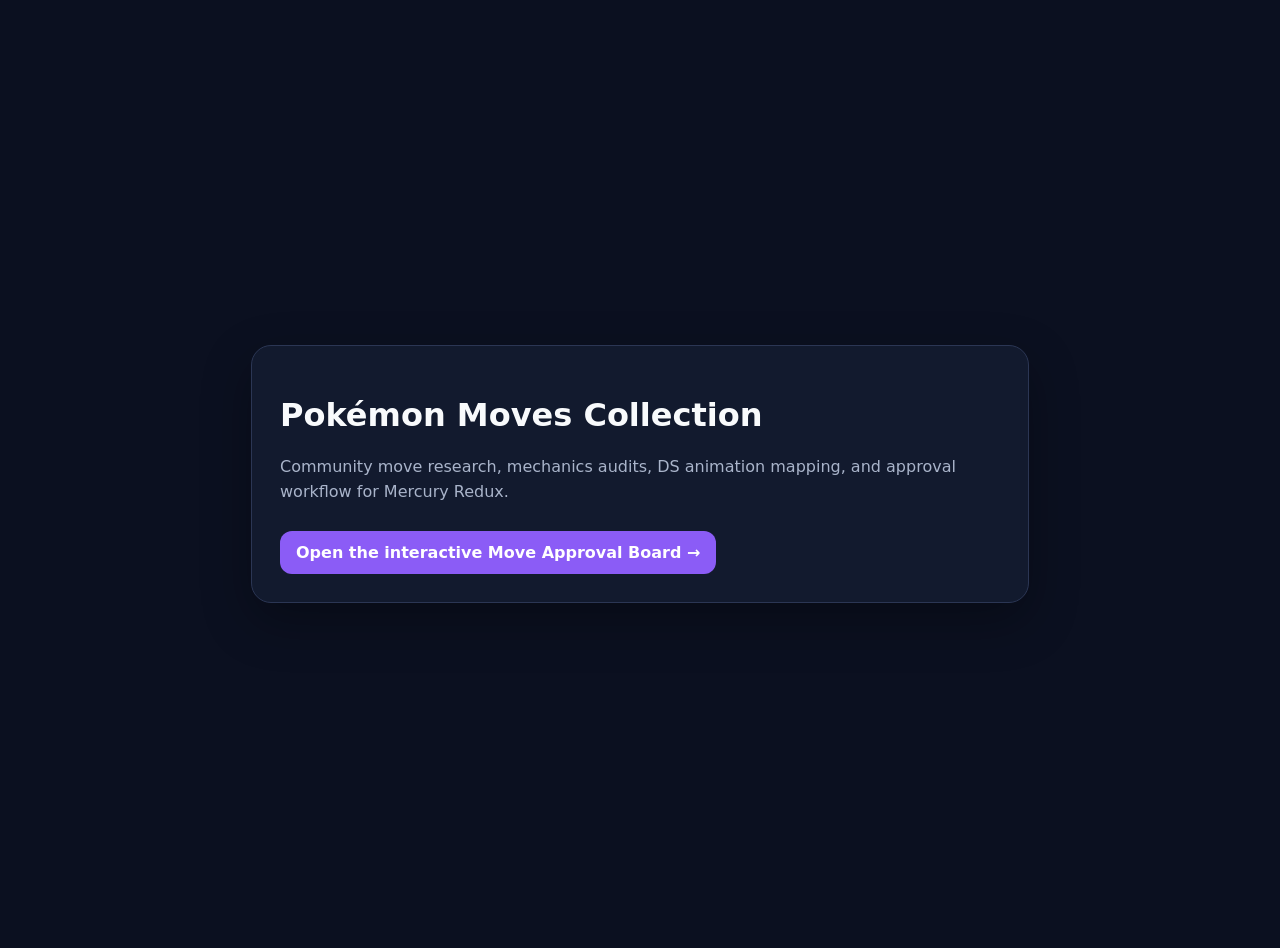
<file: docs/index.html>
<!doctype html>
<html lang="en">
<head>
  <meta charset="utf-8">
  <meta name="viewport" content="width=device-width,initial-scale=1">
  <title>Pokémon Moves Collection</title>
  <style>
    body{margin:0;font-family:system-ui,-apple-system,sans-serif;background:#0b1020;color:#f8fafc;display:grid;place-items:center;min-height:100vh;padding:24px}
    main{max-width:720px;background:#121a2e;border:1px solid #2b3654;border-radius:20px;padding:28px;box-shadow:0 18px 50px rgba(0,0,0,.3)}
    p{color:#a9b4ca;line-height:1.55}a{display:inline-block;margin-top:10px;background:#8b5cf6;color:white;text-decoration:none;font-weight:800;padding:12px 16px;border-radius:12px}
  </style>
</head>
<body>
  <main>
    <h1>Pokémon Moves Collection</h1>
    <p>Community move research, mechanics audits, DS animation mapping, and approval workflow for Mercury Redux.</p>
    <a href="./approval/">Open the interactive Move Approval Board →</a>
  </main>
</body>
</html>
</file>
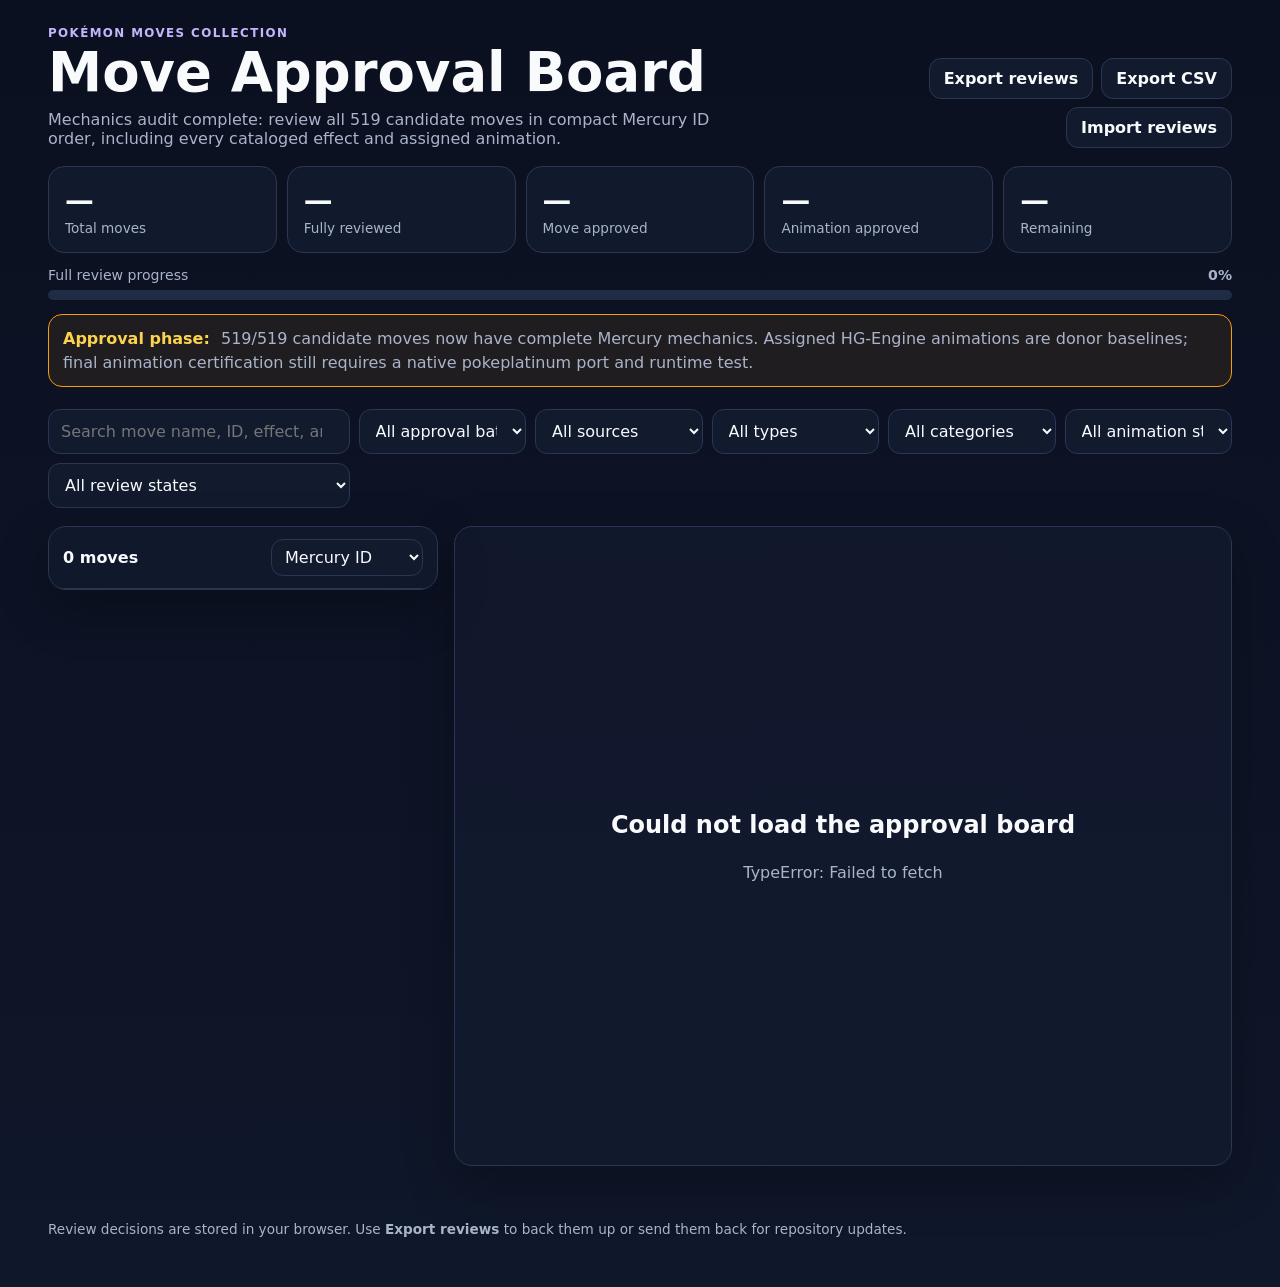
<file: docs/approval/index.html>
<!doctype html>
<html lang="en">
<head>
  <meta charset="utf-8">
  <meta name="viewport" content="width=device-width,initial-scale=1,viewport-fit=cover">
  <meta name="theme-color" content="#111827">
  <title>Pokémon Move Approval Board</title>
  <link rel="stylesheet" href="./styles.css">
</head>
<body>
  <header class="topbar">
    <div>
      <p class="eyebrow">Pokémon Moves Collection</p>
      <h1>Move Approval Board</h1>
      <p class="subtitle">Mechanics audit complete: review all 519 candidate moves in compact Mercury ID order, including every cataloged effect and assigned animation.</p>
    </div>
    <div class="top-actions">
      <button id="exportJsonBtn" class="button secondary">Export reviews</button>
      <button id="exportCsvBtn" class="button secondary">Export CSV</button>
      <label class="button secondary file-button">Import reviews<input id="importInput" type="file" accept=".json,application/json"></label>
    </div>
  </header>

  <section class="dashboard" aria-label="Review progress">
    <div class="metric"><strong id="totalCount">—</strong><span>Total moves</span></div>
    <div class="metric"><strong id="reviewedCount">—</strong><span>Fully reviewed</span></div>
    <div class="metric"><strong id="approvedCount">—</strong><span>Move approved</span></div>
    <div class="metric"><strong id="animationApprovedCount">—</strong><span>Animation approved</span></div>
    <div class="metric"><strong id="remainingCount">—</strong><span>Remaining</span></div>
  </section>

  <section class="progress-wrap">
    <div class="progress-label"><span>Full review progress</span><strong id="progressText">0%</strong></div>
    <div class="progress-track"><div id="progressBar" class="progress-bar"></div></div>
  </section>

  <section class="runtime-note" aria-label="Runtime certification note">
    <strong>Approval phase:</strong>
    <span>519/519 candidate moves now have complete Mercury mechanics. Assigned HG-Engine animations are donor baselines; final animation certification still requires a native pokeplatinum port and runtime test.</span>
  </section>

  <section class="filters">
    <input id="searchInput" class="control search" type="search" placeholder="Search move name, ID, effect, animation…">
    <select id="batchFilter" class="control"><option value="">All approval batches</option></select>
    <select id="sourceFilter" class="control"><option value="">All sources</option></select>
    <select id="typeFilter" class="control"><option value="">All types</option></select>
    <select id="categoryFilter" class="control">
      <option value="">All categories</option>
      <option>Physical</option><option>Special</option><option>Status</option>
    </select>
    <select id="animationFilter" class="control"><option value="">All animation states</option></select>
    <select id="reviewFilter" class="control">
      <option value="">All review states</option>
      <option value="unreviewed">Needs review</option>
      <option value="move-approved">Move approved</option>
      <option value="move-revise">Move needs changes</option>
      <option value="move-reject">Move rejected</option>
      <option value="animation-approved">Animation approved</option>
      <option value="animation-change">Animation needs change</option>
      <option value="fully-reviewed">Fully reviewed</option>
    </select>
  </section>

  <main class="workspace">
    <aside class="move-panel">
      <div class="panel-head">
        <strong id="visibleCount">0 moves</strong>
        <select id="sortSelect" class="mini-control" aria-label="Sort moves">
          <option value="id">Mercury ID</option>
          <option value="name">Name A–Z</option>
          <option value="source">Source</option>
          <option value="type">Type</option>
          <option value="review">Review status</option>
        </select>
      </div>
      <div id="moveList" class="move-list" aria-live="polite"></div>
    </aside>

    <section id="detailPanel" class="detail-panel">
      <div id="emptyState" class="empty-state">
        <h2>Choose a move to review</h2>
        <p>The complete record and its assigned animation will appear here.</p>
      </div>

      <article id="moveDetail" class="move-detail hidden">
        <div class="detail-nav">
          <button id="prevBtn" class="button ghost">← Previous</button>
          <span id="positionText"></span>
          <button id="nextBtn" class="button ghost">Next →</button>
        </div>

        <div class="move-title-row">
          <div>
            <div id="sourceBadge" class="source-badge"></div>
            <h2 id="moveName"></h2>
            <code id="moveId"></code>
          </div>
          <div class="pill-row">
            <span id="typePill" class="pill"></span>
            <span id="categoryPill" class="pill"></span>
          </div>
        </div>

        <section class="card">
          <div class="section-title">
            <h3>Core mechanics</h3>
            <span id="mechanicsAuditBadge" class="audit-badge">Catalog record</span>
          </div>
          <div id="coreGrid" class="detail-grid"></div>
        </section>

        <section class="card">
          <h3>Effects & behavior</h3>
          <div id="effectsGrid" class="detail-grid wide"></div>
        </section>

        <section class="card">
          <h3>Source record</h3>
          <div id="sourceGrid" class="detail-grid wide"></div>
        </section>

        <section class="card animation-card">
          <div class="section-title">
            <h3>Assigned animation</h3>
            <span id="animationStateBadge" class="audit-badge"></span>
          </div>
          <div id="animationPreview" class="animation-preview"></div>
          <div id="animationGrid" class="detail-grid wide"></div>
          <div id="animationLinks" class="link-row"></div>
        </section>

        <section class="card review-card">
          <h3>Your approval</h3>

          <div class="review-block">
            <span class="review-label">Move decision</span>
            <div class="segmented" data-group="move">
              <button data-value="approved">Approve move</button>
              <button data-value="revise">Needs changes</button>
              <button data-value="reject">Reject move</button>
              <button data-value="unreviewed">Clear</button>
            </div>
          </div>

          <div class="review-block">
            <span class="review-label">Animation decision</span>
            <div class="segmented" data-group="animation">
              <button data-value="approved">Approve animation</button>
              <button data-value="change">Change animation</button>
              <button data-value="unreviewed">Clear</button>
            </div>
          </div>

          <label class="notes-label" for="reviewNotes">Review notes</label>
          <textarea id="reviewNotes" rows="5" placeholder="What should change? Why do you like this animation? Distribution concerns?"></textarea>
          <p id="saveState" class="save-state">Saved automatically on this device.</p>
        </section>
      </article>
    </section>
  </main>

  <footer>
    <p>Review decisions are stored in your browser. Use <strong>Export reviews</strong> to back them up or send them back for repository updates.</p>
  </footer>

  <script src="./app.js"></script>
</body>
</html>
</file>
<file: docs/approval/styles.css>
:root{
  --bg:#0b1020;
  --panel:#121a2e;
  --panel-2:#18223a;
  --line:#2b3654;
  --text:#f8fafc;
  --muted:#a9b4ca;
  --accent:#8b5cf6;
  --accent-2:#22c55e;
  --warn:#f59e0b;
  --danger:#ef4444;
  --info:#38bdf8;
  --radius:18px;
  --shadow:0 18px 50px rgba(0,0,0,.28);
}
*{box-sizing:border-box}
html{scroll-behavior:smooth}
body{
  margin:0;
  font-family:Inter,ui-sans-serif,system-ui,-apple-system,BlinkMacSystemFont,"Segoe UI",sans-serif;
  background:linear-gradient(180deg,#0b1020 0%,#0f172a 100%);
  color:var(--text);
  min-height:100vh;
}
button,input,select,textarea{font:inherit}
button{cursor:pointer}
.topbar{
  display:flex;
  justify-content:space-between;
  gap:24px;
  padding:26px clamp(18px,4vw,48px) 18px;
  align-items:flex-end;
}
.eyebrow{margin:0 0 6px;color:#c4b5fd;font-weight:800;text-transform:uppercase;letter-spacing:.12em;font-size:.74rem}
h1{margin:0;font-size:clamp(2rem,5vw,3.4rem);line-height:1}
.subtitle{margin:10px 0 0;color:var(--muted);max-width:760px}
.top-actions{display:flex;gap:8px;flex-wrap:wrap;justify-content:flex-end}
.button{
  border:1px solid var(--line);
  border-radius:12px;
  padding:10px 14px;
  color:var(--text);
  background:var(--accent);
  font-weight:750;
}
.button.secondary{background:var(--panel)}
.button.ghost{background:transparent}
.button:hover{filter:brightness(1.12)}
.file-button{position:relative;overflow:hidden}
.file-button input{position:absolute;inset:0;opacity:0;cursor:pointer}

.dashboard{
  display:grid;
  grid-template-columns:repeat(5,minmax(0,1fr));
  gap:10px;
  padding:0 clamp(18px,4vw,48px);
}
.metric{
  background:rgba(18,26,46,.9);
  border:1px solid var(--line);
  border-radius:16px;
  padding:16px;
}
.metric strong{display:block;font-size:1.8rem}
.metric span{display:block;color:var(--muted);font-size:.85rem;margin-top:3px}
.progress-wrap{padding:14px clamp(18px,4vw,48px)}
.progress-label{display:flex;justify-content:space-between;color:var(--muted);font-size:.88rem;margin-bottom:7px}
.progress-track{height:10px;border-radius:999px;background:#202b45;overflow:hidden}
.progress-bar{height:100%;width:0;background:linear-gradient(90deg,var(--accent),var(--accent-2));transition:width .25s}

.filters{
  display:grid;
  grid-template-columns:minmax(220px,1.8fr) repeat(5,minmax(145px,1fr));
  gap:9px;
  padding:8px clamp(18px,4vw,48px) 18px;
}
.control,.mini-control,textarea{
  color:var(--text);
  background:var(--panel);
  border:1px solid var(--line);
  border-radius:12px;
  outline:none;
}
.control{padding:11px 12px;min-width:0}
.control:focus,textarea:focus{border-color:#8b5cf6;box-shadow:0 0 0 3px rgba(139,92,246,.16)}
.mini-control{padding:7px 9px}
.workspace{
  display:grid;
  grid-template-columns:minmax(300px,390px) minmax(0,1fr);
  gap:16px;
  padding:0 clamp(18px,4vw,48px) 42px;
}
.move-panel,.detail-panel{
  border:1px solid var(--line);
  background:rgba(18,26,46,.88);
  border-radius:var(--radius);
  box-shadow:var(--shadow);
}
.move-panel{
  overflow:hidden;
  align-self:start;
  position:sticky;
  top:12px;
  max-height:calc(100vh - 24px);
  display:flex;
  flex-direction:column;
}
.panel-head{
  display:flex;
  justify-content:space-between;
  align-items:center;
  gap:10px;
  padding:12px 14px;
  border-bottom:1px solid var(--line);
}
.move-list{overflow:auto}
.move-row{
  width:100%;
  text-align:left;
  color:var(--text);
  background:transparent;
  border:0;
  border-bottom:1px solid rgba(43,54,84,.7);
  padding:13px 14px;
  display:grid;
  grid-template-columns:1fr auto;
  gap:8px;
}
.move-row:hover{background:rgba(139,92,246,.09)}
.move-row.active{background:rgba(139,92,246,.18);box-shadow:inset 3px 0 0 var(--accent)}
.move-row-name{font-weight:800}
.move-row-meta{display:flex;gap:7px;flex-wrap:wrap;color:var(--muted);font-size:.75rem;margin-top:4px}
.review-dot{width:10px;height:10px;border-radius:50%;margin-top:4px;background:#64748b}
.review-dot.complete{background:var(--accent-2)}
.review-dot.partial{background:var(--warn)}
.review-dot.problem{background:var(--danger)}

.detail-panel{padding:18px;min-height:640px}
.empty-state{display:grid;place-content:center;min-height:600px;text-align:center;color:var(--muted)}
.empty-state h2{color:var(--text);margin-bottom:8px}
.hidden{display:none!important}
.detail-nav{display:flex;justify-content:space-between;align-items:center;color:var(--muted);gap:8px;margin-bottom:16px}
.move-title-row{display:flex;justify-content:space-between;gap:16px;align-items:flex-start;margin-bottom:14px}
.move-title-row h2{font-size:clamp(2rem,4vw,3rem);margin:5px 0 5px}
.move-title-row code{color:#cbd5e1;word-break:break-all}
.source-badge{color:#c4b5fd;font-weight:800;font-size:.78rem}
.pill-row{display:flex;gap:7px;flex-wrap:wrap;justify-content:flex-end}
.pill,.audit-badge{
  display:inline-flex;
  align-items:center;
  border-radius:999px;
  border:1px solid var(--line);
  padding:6px 10px;
  background:var(--panel-2);
  font-size:.78rem;
  font-weight:800;
}
.card{
  background:rgba(24,34,58,.78);
  border:1px solid var(--line);
  border-radius:16px;
  padding:16px;
  margin-top:12px;
}
.card h3{margin:0 0 13px}
.section-title{display:flex;align-items:center;justify-content:space-between;gap:12px}
.detail-grid{
  display:grid;
  grid-template-columns:repeat(3,minmax(0,1fr));
  gap:10px;
}
.detail-grid.wide{grid-template-columns:repeat(2,minmax(0,1fr))}
.detail-item{
  background:#111827;
  border:1px solid rgba(43,54,84,.8);
  border-radius:12px;
  padding:11px 12px;
  min-width:0;
}
.detail-item .label{display:block;color:var(--muted);font-size:.73rem;font-weight:800;text-transform:uppercase;letter-spacing:.06em;margin-bottom:5px}
.detail-item .value{white-space:pre-wrap;overflow-wrap:anywhere;line-height:1.38}
.detail-item.full{grid-column:1/-1}
.animation-preview{
  min-height:185px;
  border:1px dashed #475569;
  border-radius:14px;
  display:grid;
  place-items:center;
  background:radial-gradient(circle at 50% 35%,rgba(139,92,246,.16),transparent 52%),#0d1425;
  margin-bottom:13px;
  overflow:hidden;
}
.animation-preview img,.animation-preview video{max-width:100%;max-height:420px;display:block}
.preview-placeholder{text-align:center;padding:24px;color:var(--muted);max-width:680px}
.preview-placeholder strong{color:var(--text);display:block;margin-bottom:6px}
.link-row{display:flex;gap:8px;flex-wrap:wrap;margin-top:12px}
.link-row a{
  color:#d8b4fe;
  text-decoration:none;
  border:1px solid var(--line);
  padding:8px 10px;
  border-radius:10px;
  background:#111827;
}
.link-row a:hover{text-decoration:underline}
.review-card{border-color:#54407f}
.review-block{margin:14px 0}
.review-label{display:block;color:var(--muted);font-weight:800;margin-bottom:7px}
.segmented{display:flex;gap:7px;flex-wrap:wrap}
.segmented button{
  border:1px solid var(--line);
  color:var(--text);
  background:#111827;
  border-radius:10px;
  padding:9px 11px;
  font-weight:800;
}
.segmented button.active[data-value="approved"]{background:#14532d;border-color:#22c55e}
.segmented button.active[data-value="revise"],
.segmented button.active[data-value="change"]{background:#713f12;border-color:#f59e0b}
.segmented button.active[data-value="reject"]{background:#7f1d1d;border-color:#ef4444}
.segmented button.active[data-value="unreviewed"]{background:#334155}
.notes-label{display:block;margin:14px 0 6px;color:var(--muted);font-weight:800}
textarea{width:100%;resize:vertical;padding:12px;min-height:110px}
.save-state{font-size:.78rem;color:var(--muted);margin:7px 0 0}
footer{padding:0 clamp(18px,4vw,48px) 36px;color:var(--muted);font-size:.85rem}

.type-normal{border-color:#94a3b8}.type-fire{border-color:#fb923c}.type-water{border-color:#38bdf8}
.type-electric{border-color:#facc15}.type-grass{border-color:#4ade80}.type-ice{border-color:#67e8f9}
.type-fighting{border-color:#f87171}.type-poison{border-color:#c084fc}.type-ground{border-color:#d6a96b}
.type-flying{border-color:#a5b4fc}.type-psychic{border-color:#f472b6}.type-bug{border-color:#a3e635}
.type-rock{border-color:#c4a484}.type-ghost{border-color:#818cf8}.type-dragon{border-color:#7c3aed}
.type-dark{border-color:#64748b}.type-steel{border-color:#94a3b8}.type-fairy{border-color:#f9a8d4}
.type-shadow{border-color:#6d28d9}.type-qmarks{border-color:#22d3ee}.type-nuclear{border-color:#84cc16}
.type-crystal{border-color:#e879f9}.type-sound{border-color:#2dd4bf}

@media(max-width:1100px){
  .dashboard{grid-template-columns:repeat(3,1fr)}
  .filters{grid-template-columns:repeat(3,1fr)}
}
@media(max-width:820px){
  .topbar{align-items:flex-start;flex-direction:column}
  .top-actions{justify-content:flex-start}
  .dashboard{grid-template-columns:repeat(2,1fr)}
  .filters{grid-template-columns:1fr 1fr}
  .workspace{grid-template-columns:1fr}
  .move-panel{position:relative;top:auto;max-height:430px}
  .detail-grid,.detail-grid.wide{grid-template-columns:1fr 1fr}
}
@media(max-width:560px){
  .dashboard{grid-template-columns:1fr 1fr}
  .filters{grid-template-columns:1fr}
  .workspace{padding-left:12px;padding-right:12px}
  .topbar,.dashboard,.progress-wrap,.filters{padding-left:12px;padding-right:12px}
  .detail-panel{padding:12px}
  .move-title-row{flex-direction:column}
  .pill-row{justify-content:flex-start}
  .detail-grid,.detail-grid.wide{grid-template-columns:1fr}
  .detail-nav{position:sticky;top:0;z-index:5;background:rgba(18,26,46,.96);padding:8px 0}
}

.runtime-note{
  margin:0 clamp(18px,4vw,48px) 14px;
  padding:12px 14px;
  border:1px solid var(--warn);
  border-radius:14px;
  background:rgba(245,158,11,.08);
  color:var(--muted);
  line-height:1.45;
}
.runtime-note strong{color:#fcd34d;margin-right:6px}
</file>
